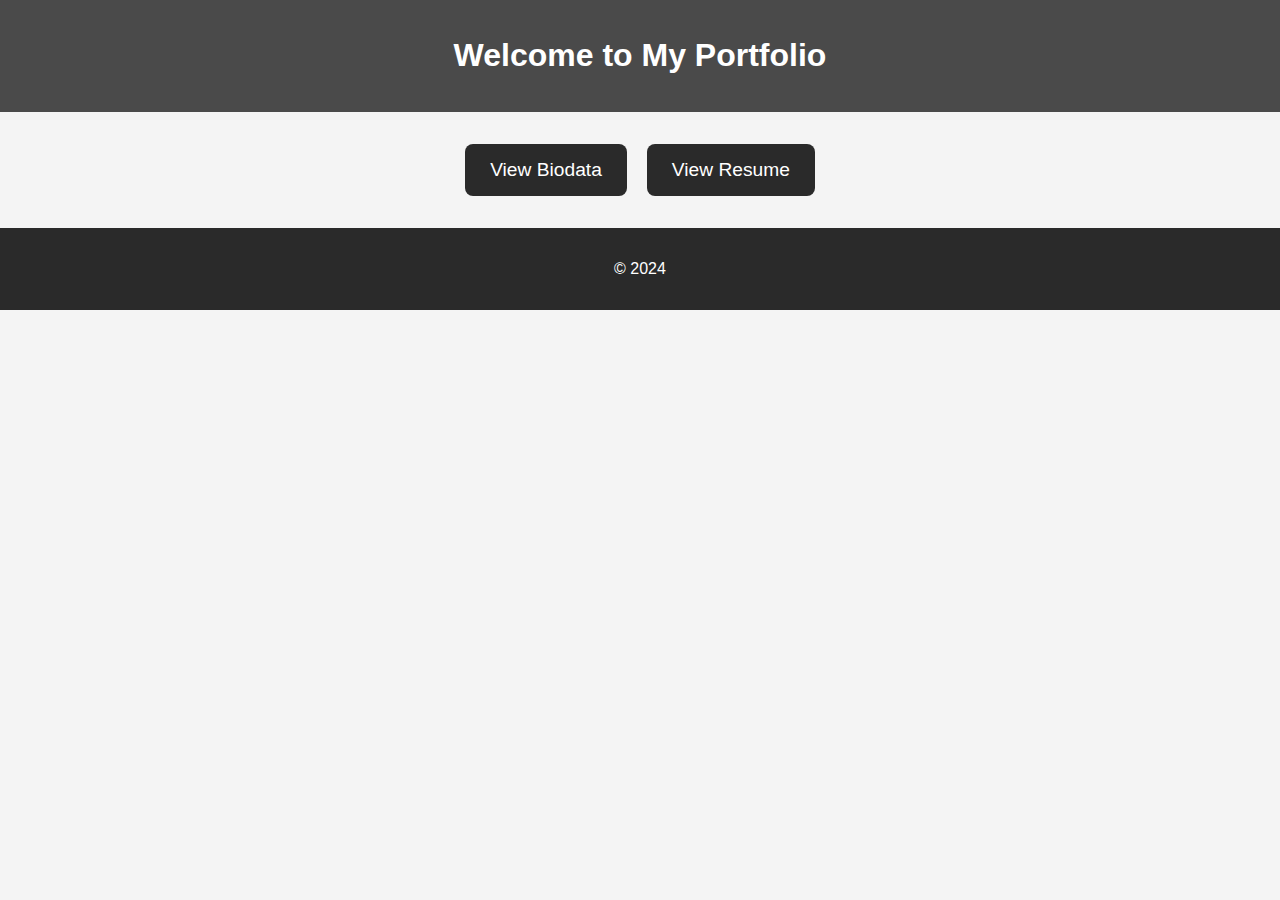
<file: index.html>
<!DOCTYPE html>
<html lang="en">
<head>
    <meta charset="UTF-8">
    <meta name="viewport" content="width=device-width, initial-scale=1.0">
    <title>Welcome</title>
    <link rel="stylesheet" href="styles.css">
</head>
<body>
    <header>
        <h1>Welcome to My Portfolio</h1>
    </header>
    <main class="button-container">
        <button id="biodataButton">View Biodata</button>
        <button id="resumeButton">View Resume</button>
    </main>
    <footer>
        <p>&copy; 2024 </p>
    </footer>
    <script src="script.js"></script>
</body>
</file>
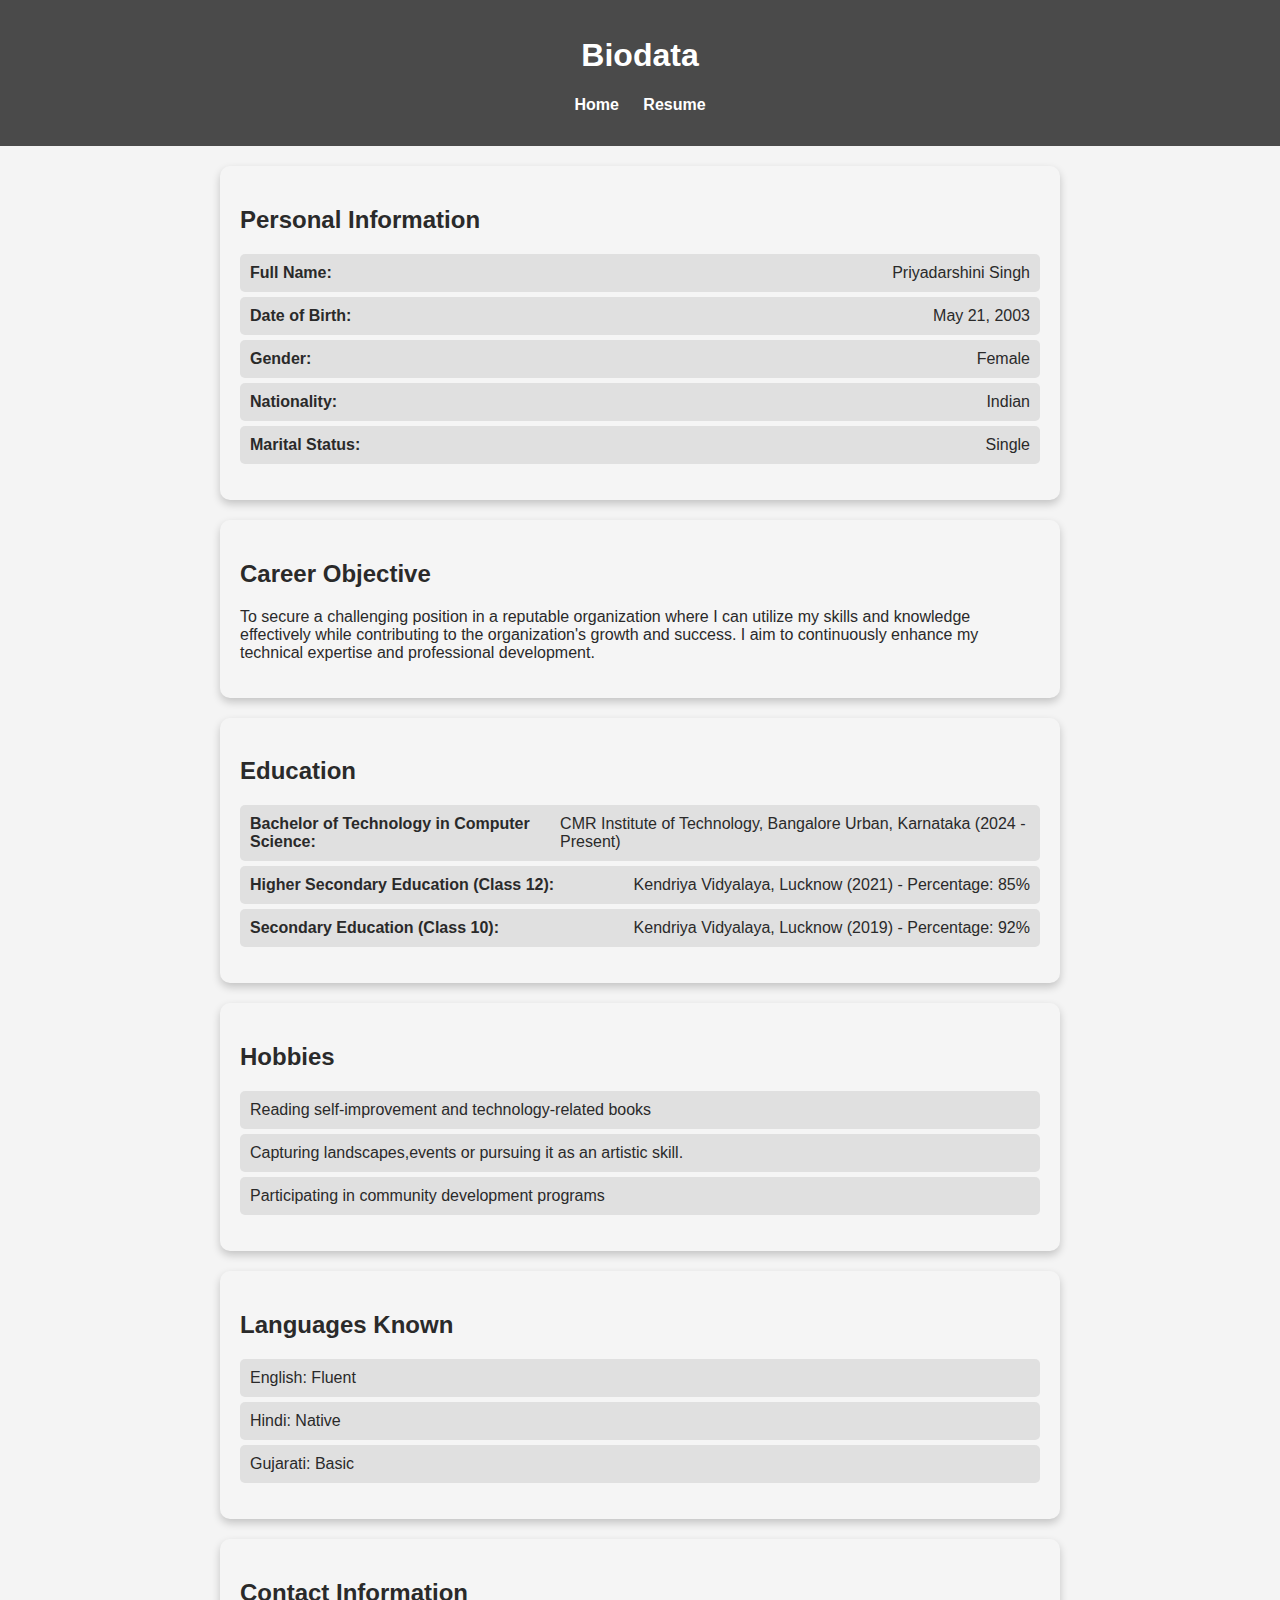
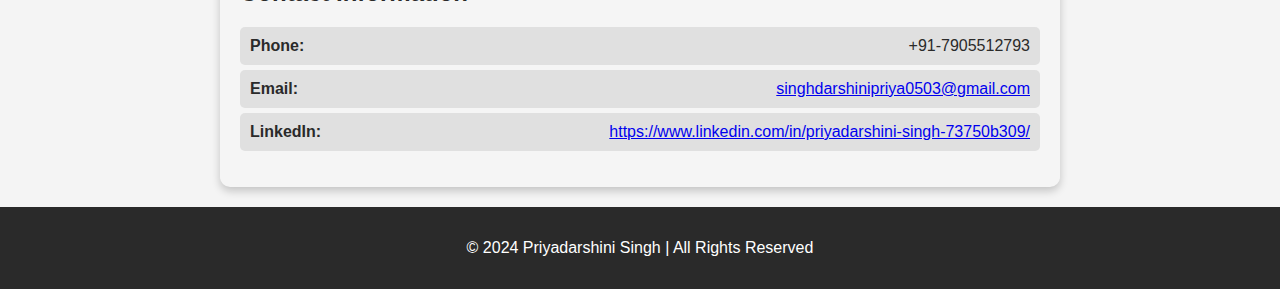
<file: biodata.html>
<!DOCTYPE html>
<html lang="en">
<head>
    <meta charset="UTF-8">
    <meta name="viewport" content="width=device-width, initial-scale=1.0">
    <title>Biodata</title>
    <link rel="stylesheet" href="styles.css">
</head>
<body>
    <header>
        <h1>Biodata</h1>
        <nav>
            <a href="index.html">Home</a>
            <a href="resume.html">Resume</a>
        </nav>
    </header>
    <main>
        <!-- Personal Information -->
        <section class="biodata-section">
            <h2>Personal Information</h2>
            <ul>
                <li><strong>Full Name:</strong> Priyadarshini Singh</li>
                <li><strong>Date of Birth:</strong> May 21, 2003</li>
                <li><strong>Gender:</strong> Female</li>
                <li><strong>Nationality:</strong> Indian</li>
                <li><strong>Marital Status:</strong> Single</li>
            </ul>
        </section>

        <!-- Career Objective -->
        <section class="biodata-section">
            <h2>Career Objective</h2>
            <p>
                To secure a challenging position in a reputable organization where I can utilize my skills and knowledge effectively while contributing to the organization's growth and success. I aim to continuously enhance my technical expertise and professional development.
            </p>
        </section>

        <!-- Education -->
        <section class="biodata-section">
            <h2>Education</h2>
            <ul>
                <li><strong>Bachelor of Technology in Computer Science:</strong> CMR Institute of Technology, Bangalore Urban, Karnataka (2024 - Present) </li>
                <li><strong>Higher Secondary Education (Class 12):</strong> Kendriya Vidyalaya, Lucknow (2021) - Percentage: 85%</li>
                <li><strong>Secondary Education (Class 10):</strong> Kendriya Vidyalaya, Lucknow (2019) - Percentage: 92%</li>
            </ul>
        </section>

        <!-- Hobbies -->
        <section class="biodata-section">
            <h2>Hobbies</h2>
            <ul>
                <li>Reading self-improvement and technology-related books</li>
                <li>Capturing landscapes,events or pursuing it as an artistic skill.</li>
                <li>Participating in community development programs</li>
            </ul>
        </section>

        <!-- Languages Known -->
        <section class="biodata-section">
            <h2>Languages Known</h2>
            <ul>
                <li>English: Fluent</li>
                <li>Hindi: Native</li>
                <li>Gujarati: Basic</li>
            </ul>
        </section>

        <!-- Contact Information -->
        <section class="biodata-section">
            <h2>Contact Information</h2>
            <ul>
                <li><strong>Phone:</strong> +91-7905512793</li>
                <li><strong>Email:</strong> <a href="mailto:singhdarshinipriya0503@gmail.com">singhdarshinipriya0503@gmail.com</a></li>
                <li><strong>LinkedIn:</strong> <a href="https://www.linkedin.com/in/priyadarshini-singh-73750b309/" target="_blank">https://www.linkedin.com/in/priyadarshini-singh-73750b309/</a></li>
            </ul>
        </section>
    </main>
    <footer>
        <p>&copy; 2024 Priyadarshini Singh | All Rights Reserved</p>
    </footer>
</body>
</html>
</file>
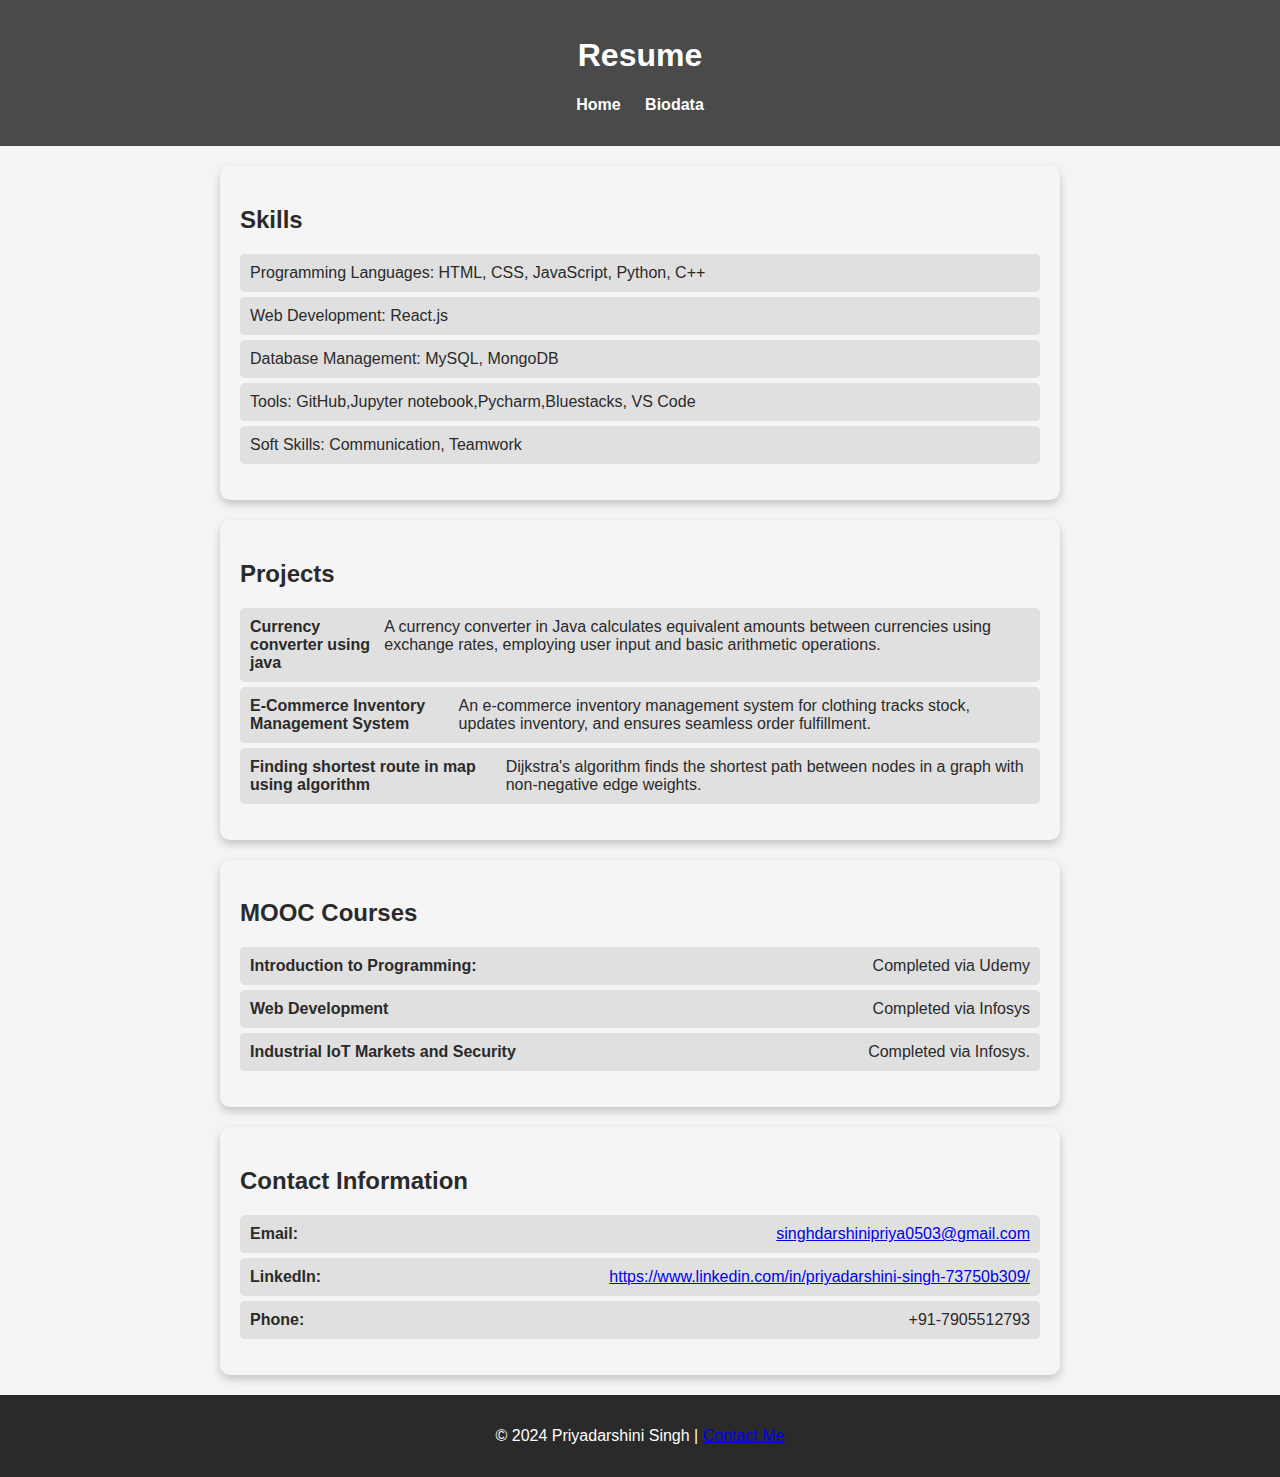
<file: resume.html>
<!DOCTYPE html>
<html lang="en">
<head>
    <meta charset="UTF-8">
    <meta name="viewport" content="width=device-width, initial-scale=1.0">
    <title>Resume</title>
    <link rel="stylesheet" href="styles.css">
</head>
<body>
    <header>
        <h1>Resume</h1>
        <nav>
            <a href="index.html">Home</a>
            <a href="biodata.html">Biodata</a>
        </nav>
    </header>
    <main>
       <!-- Skills -->
        <section class="resume-section">
            <h2>Skills</h2>
            <ul>
                <li>Programming Languages: HTML, CSS, JavaScript, Python, C++</li>
                <li>Web Development: React.js</li>
                <li>Database Management: MySQL, MongoDB</li>
                <li>Tools:  GitHub,Jupyter notebook,Pycharm,Bluestacks, VS Code</li>
                <li>Soft Skills: Communication, Teamwork</li>
            </ul>
        </section>

        <!-- Projects -->
        <section class="resume-section">
            <h2>Projects</h2>
            <ul>
                <li><strong>Currency converter using java</strong>A currency converter in Java calculates equivalent amounts between currencies using exchange rates, employing user input and basic arithmetic operations.</li>
                <li><strong>E-Commerce Inventory Management System</strong> An e-commerce inventory management system for clothing tracks stock, updates inventory, and ensures seamless order fulfillment.</li>
                <li><strong>Finding shortest route in map using algorithm</strong> Dijkstra's algorithm finds the shortest path between nodes in a graph with non-negative edge weights.</li>
            </ul>
        </section>

        <!-- MOOC Courses -->
        <section class="resume-section">
            <h2>MOOC Courses</h2>
            <ul>
                <li><strong>Introduction to Programming:</strong> Completed via Udemy</li>
                <li><strong>Web Development</strong> Completed via Infosys</li>
                <li><strong>Industrial IoT Markets and Security</strong> Completed via Infosys.</li>
                
            </ul>
        </section>
        <section class="resume-section">
            <h2>Contact Information</h2>
            <ul>
                <li><strong>Email:</strong> <a href="mailto:singhdarshinipriya0503@gmail.com">singhdarshinipriya0503@gmail.com</a></li>
                <li><strong>LinkedIn:</strong> <a href="https://www.linkedin.com/in/priyadarshini-singh-73750b309/">https://www.linkedin.com/in/priyadarshini-singh-73750b309/</a></li>
                <li><strong>Phone:</strong> +91-7905512793</li>
            </ul>
        </section>
    </main>

    <footer>
        <p>&copy; 2024 Priyadarshini Singh | <a href="singhdarshinipriya0503@gmail.com">Contact Me</a></p>
    </footer>
</body>
</html>
</file>
<file: styles.css>
/* General Styles */
body {
    font-family: Arial, sans-serif;
    margin: 0;
    padding: 0;
    background-color: #f4f4f4;
    color: #2a2a2a; /* Dark gray for text */
}

/* Header */
header {
    background-color: #4a4a4a; /* Medium gray for header */
    color: white;
    text-align: center;
    padding: 1em 0;
}

/* Navigation */
nav {
    margin: 1em 0;
    text-align: center;
}

nav a {
    margin: 0 10px;
    color: white;
    text-decoration: none;
    font-weight: bold;
}

nav a:hover {
    text-decoration: underline;
    color: #d3d3d3; /* Lighter gray for hover */
}

/* Buttons on Homepage */
.button-container {
    display: flex;
    justify-content: center;
    gap: 20px;
    margin: 2em 0;
}

button {
    padding: 15px 25px;
    font-size: 1.2em;
    color: white;
    background-color: #2a2a2a; /* Dark gray for buttons */
    border: none;
    border-radius: 8px;
    cursor: pointer;
    transition: background-color 0.3s ease, transform 0.3s ease;
}

button:hover {
    background-color: #4a4a4a; /* Medium gray on hover */
    transform: scale(1.1);
}

/* Section Styling */
section {
    margin: 20px auto;
    padding: 20px;
    max-width: 800px;
    background-color: #f5f5f5; /* Light gray for sections */
    border-radius: 10px;
    box-shadow: 0 4px 8px rgba(0, 0, 0, 0.2);
}

h2 {
    color: #2a2a2a; /* Dark gray for headings */
}

ul {
    list-style: none;
    padding: 0;
}

ul li {
    background: #e0e0e0; /* Medium-light gray for list items */
    padding: 10px;
    margin: 5px 0;
    border-radius: 5px;
    display: flex;
    justify-content: space-between;
}

/* Footer */
footer {
    text-align: center;
    background-color: #2a2a2a; /* Dark gray for footer */
    color: white;
    padding: 1em 0;
}
</file>
